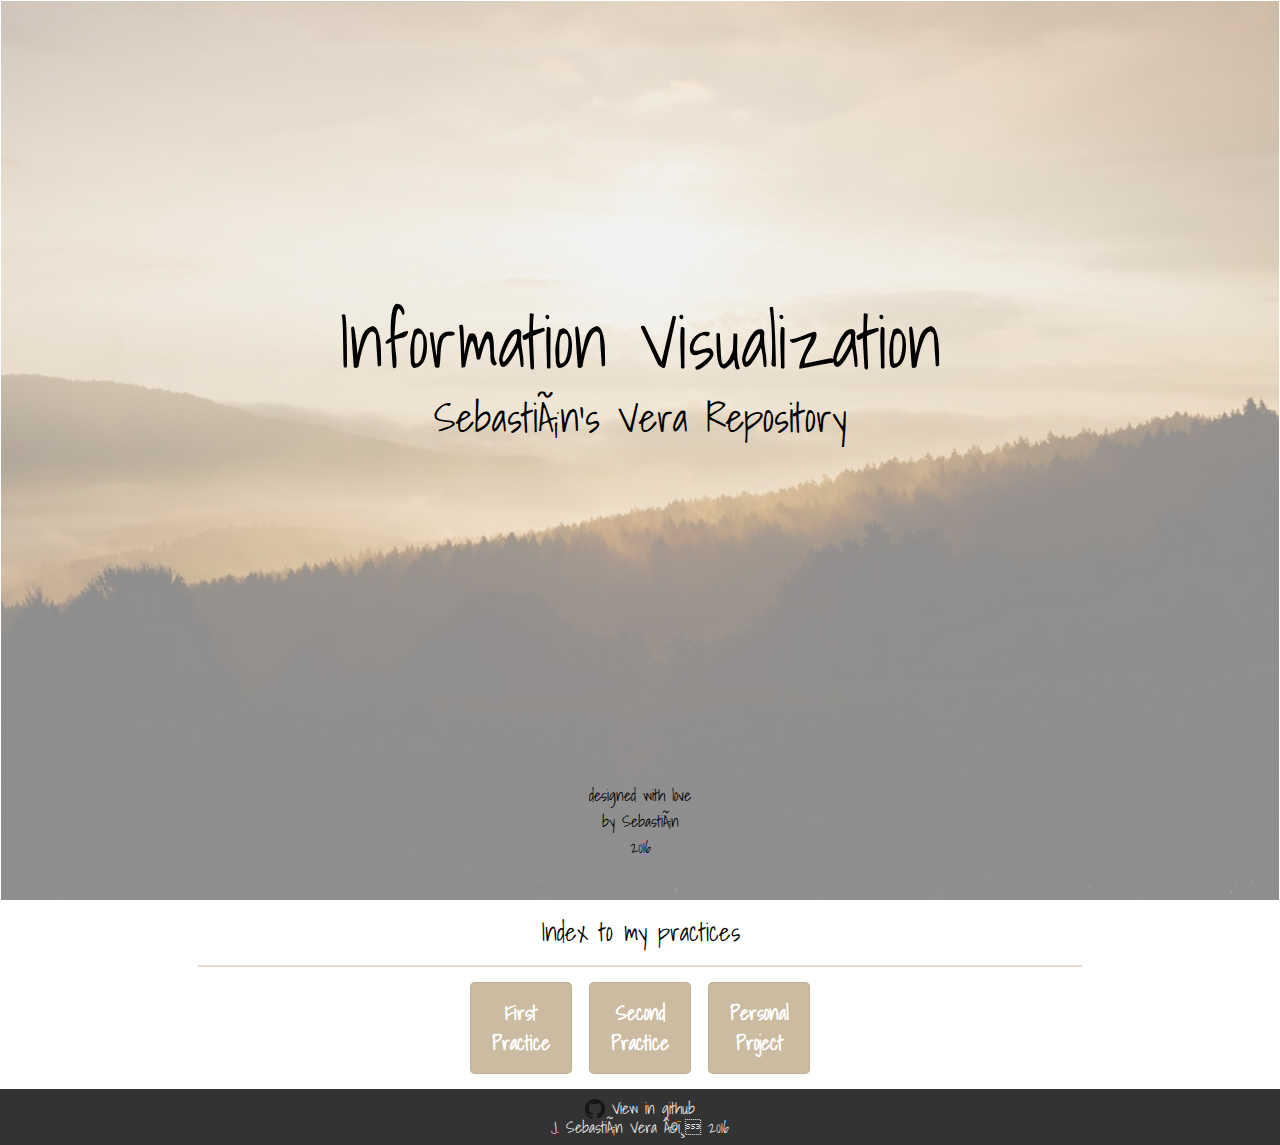
<file: index.html>
<!DOCTYPE html>
<html>
  <title>Sebastián Vera</title>
  <script src="https://ajax.googleapis.com/ajax/libs/jquery/1.12.0/jquery.min.js"></script>
  <script src="https://d3js.org/d3.v3.min.js" charset="utf-8"></script>
  <script src="javascripts/application.js" charset="utf-8"></script>
  <link rel="stylesheet" type="text/css" href="css/resets.css">
  <link rel="stylesheet" type="text/css" href="css/application.css">
  <body>
    <div class="nav-bar">

    </div>
    <section class="main-section">
      <div class="title-container">
        <div class="title-wrapper content-wrapper">
          <h1 class="main-title">
            Information Visualization
          </h1>
          <h4 class="personal-title">
            Sebastián's Vera Repository
          </h4>
        </div>
        <div class="designed-with-love content-wrapper">
          <h6>
            designed with love
          </h6>
          <h6>
            by Sebastián
          </h6>
          <h6>
            2016
          </h6>
        </div>
      </div>
    </section>
    <section class="practices">
      <h3 class="section-title">
        Index to my practices
      </h3>
      <div class="horizontal-line"></div>
      <a class="index-to-practice" href="practices/tp1.html">
        First Practice
      </a>
      <a class="index-to-practice" href="practices/tp2.html">
        Second Practice
      </a>
      <a class="index-to-practice" href="tpe-personal/index.html">
        Personal Project
      </a>
    </section>
    <section class="footer">
      <div class="github-code">
        <img src="assets/github.png"></img>
        <a href="https://github.com/jjsebasv/infovis"> View in github </a>
      </div>
      <div class="copyright">
        J. Sebastián Vera ©️ 2016
      </div>
    </section>
  </body>
</html>
</file>
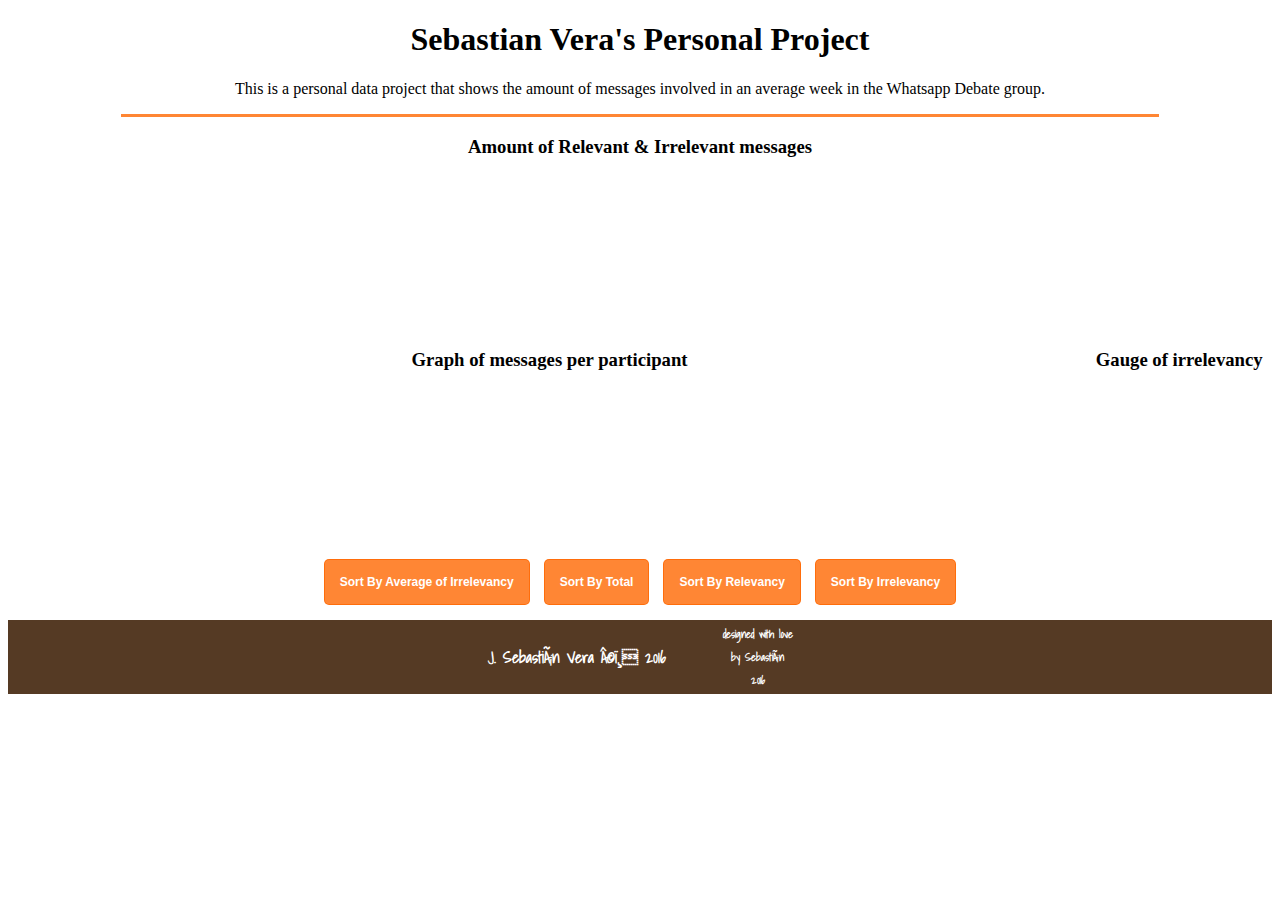
<file: tpe-personal/index.html>
<!DOCTYPE html>
<html>
  <title>Sebastián Vera</title>
  <script src="https://ajax.googleapis.com/ajax/libs/jquery/1.12.0/jquery.min.js"></script>
  <script src="https://d3js.org/d3.v3.min.js" charset="utf-8"></script>
  <script src="nvd3.js" charset="utf-8"></script>
  <script src="c3.js" charset="utf-8"></script>
  <script src="pie-chart.js" charset="utf-8"></script>
  <script src="gauge.js" charset="utf-8"></script>
  <script src="stacked-bar.js" charset="utf-8"></script>
  <script src="sorter.js" charset="utf-8"></script>
  <script src="application.js" charset="utf-8"></script>
  <link rel="stylesheet" type="text/css" href="css/nvd3.css">
  <link rel="stylesheet" type="text/css" href="css/c3.css">
  <link rel="stylesheet" type="text/css" href="css/application.css">
  <body>
    <div class="main-wrapper">
      <h1 class="main-title">
        Sebastian Vera's Personal Project
      </h1>
      <p class="main-information">
        This is a personal data project that shows the amount of messages involved in an average week in the Whatsapp Debate group.
      </p>
    </div>
    <h3 class="pie-title">
      Amount of Relevant & Irrelevant messages
    </h3>
    <div id="piechart">
        <svg></svg>
    </div> 
    <div class="wrapper">
      <h3 class="graph-title">
        Graph of messages per participant
      </h3>
      <h3 class="gauge-title">
        Gauge of irrelevancy
      </h3>
      <div class="bars" id="stacked-bar">
        <svg></svg>
      </div> 
      <div class="gauge" id="gauge">
        <svg></svg>
      </div>
    </div>
    <div class="group-button">
      <button id="average"> Sort By Average of Irrelevancy </button>
      <button id="total"> Sort By Total </button>
      <button id="relevant"> Sort By Relevancy </button>
      <button id="irrelevant"> Sort By Irrelevancy </button>
    </div>
    <div class="footer-wrapper">
      <div class="personal-title">
        <h4>
          J. Sebastián Vera ©️ 2016
        </h4>
      </div>
      <div class="designed-with-love">
        <h6>
          designed with love
        </h6>
        <h6>
          by Sebastián
        </h6>
        <h6>
          2016
        </h6>
      </div>
    </div>
  </body>
</html>
</file>
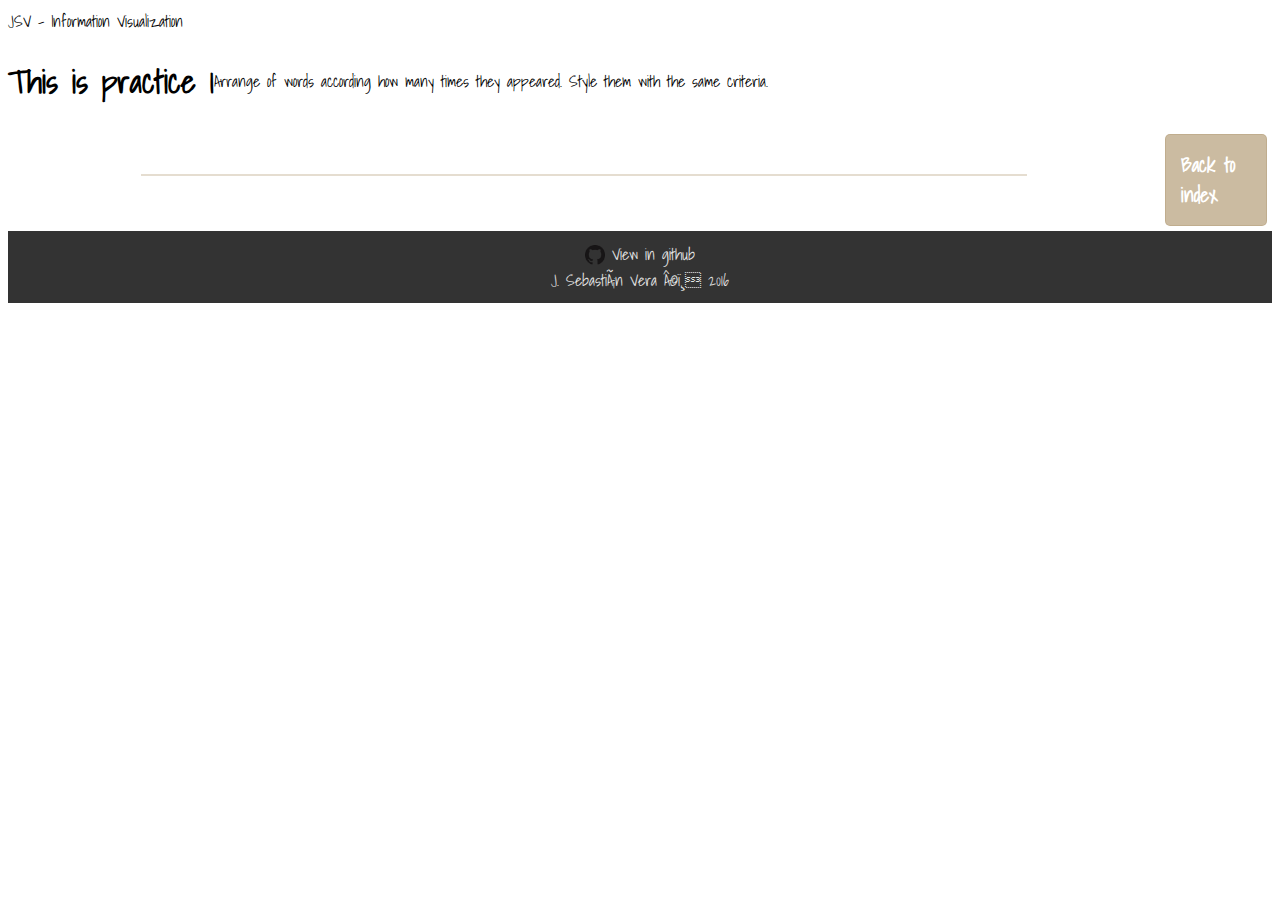
<file: practices/tp1.html>
<!DOCTYPE html>
<html>
  <title>Practice 1</title>
  <script src="https://ajax.googleapis.com/ajax/libs/jquery/1.12.0/jquery.min.js"></script>
  <script src="https://d3js.org/d3.v3.min.js" charset="utf-8"></script>
  <script src="../javascripts/application.js" charset="utf-8"></script>
  <script src="../javascripts/wordCounter.js" charset="utf-8"></script>
  <link rel="stylesheet" type="text/css" href="../css/application.css">
  <body>
    <div class="nav-bar">
      <div class="name"> JSV - Information Visualization </div>
    </div>
    <div class="main-container">
      <div class="white-bg main-bg"></div>
      <div class="content-wrapper main-wrapper">
        <h1>This is practice 1</h1>
        <p>Arrange of words according how many times they appeared. Style them with the same criteria.</p>
        <div class="horizontal-line"></div>
        <div class="my-chart">
        </div>
        <div class="my-cloud">
        </div>
        <a class="index-to-practice" href="../index.html"> Back to index </a>
      </div>
    </div>
    <div class="footer">
      <div class="github-code">
        <img src="../assets/github.png"></img>
        <a href="https://github.com/jjsebasv/infovis"> View in github </a>
      </div>
      <div class="copyright">
        J. Sebastián Vera ©️ 2016
      </div>
    </div>
  </body>
</html>
</file>
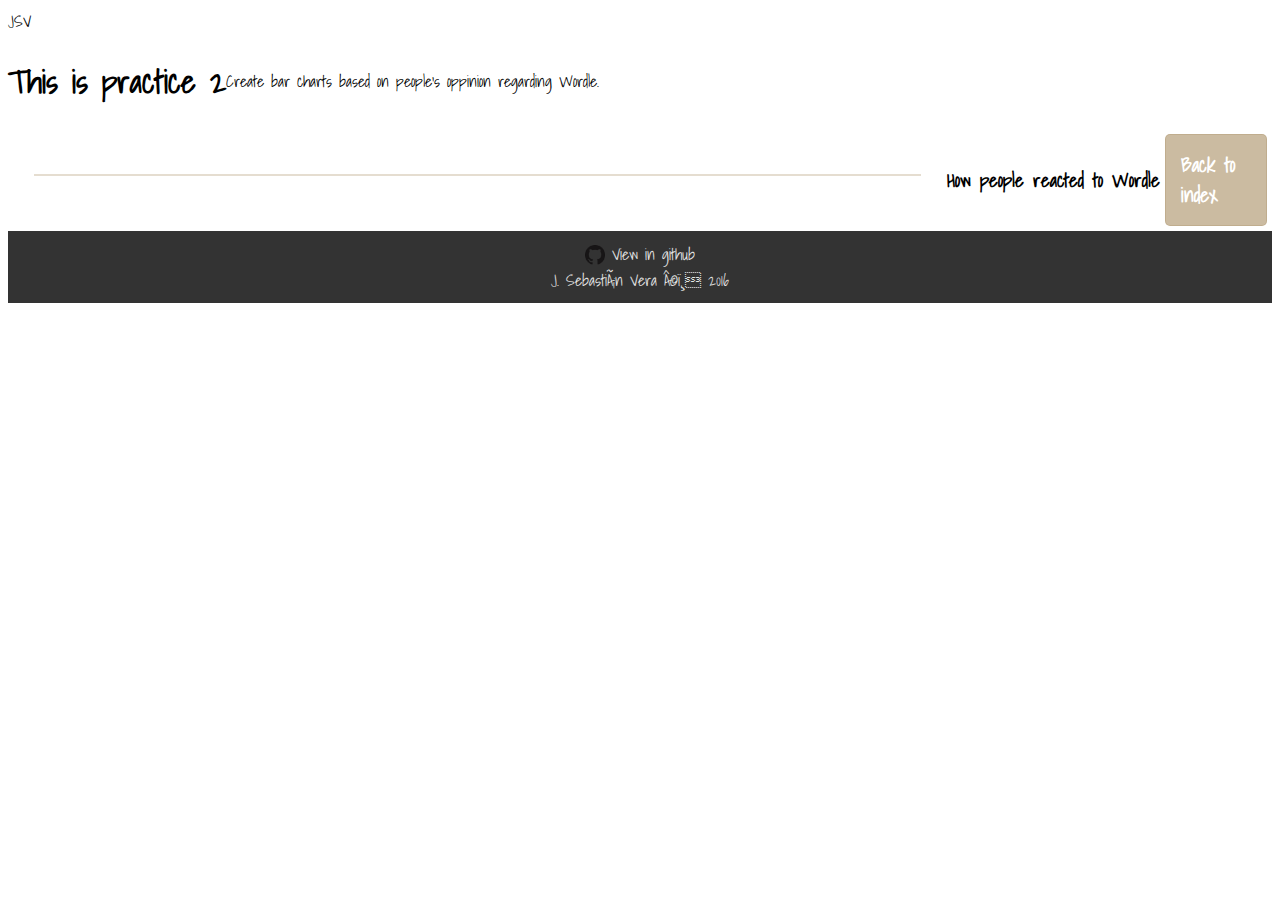
<file: practices/tp2.html>
<!DOCTYPE html>
<html>
  <title>Practice 2</title>
  <script src="https://ajax.googleapis.com/ajax/libs/jquery/1.12.0/jquery.min.js"></script>
  <script src="https://d3js.org/d3.v3.min.js" charset="utf-8"></script>
  <script src="../javascripts/application.js" charset="utf-8"></script>
  <script src="../javascripts/svgCreator.js" charset="utf-8"></script>
  <link rel="stylesheet" type="text/css" href="../css/application.css">
  <body>
    <div class="nav-bar">
      <div class="name"> JSV </div>
    </div>
    <div class="main-container">
      <div class="white-bg main-bg"></div>
      <div class="content-wrapper main-wrapper">
        <h1>This is practice 2</h1>
        <p>Create bar charts based on people's oppinion regarding Wordle.</p>
        <div class="horizontal-line"></div>
        <h3>
          How people reacted to Wordle
        </h3>
        <div class="svg-container"></div>
        <a class="index-to-practice" href="../index.html"> Back to index </a>
      </div>
    </div>
    <div class="footer">
      <div class="github-code">
        <img src="../assets/github.png"></img>
        <a href="https://github.com/jjsebasv/infovis"> View in github </a>
      </div>
      <div class="copyright">
        J. Sebastián Vera ©️ 2016
      </div>
    </div>
  </body>
</html>
</file>
<file: css/application.css>
@import url(https://fonts.googleapis.com/css?family=Shadows+Into+Light);

body {
  font-family: 'Shadows Into Light', cursive;
}

section.main-section {
  background: url("../assets/background2.jpg");
  background-size: cover;
  background-position: center;
  height: 100vh;
  text-align: center;
  width: 100%;
}

.content-wrapper {
  align-content: center;
  align-items: center;
  display: flex;
  flex-wrap: wrap;
  vertical-align: middle;
}

/** Main title */

.title-container {
  background-color: rgba(255, 255, 255, 0.5);
  border: 1px solid #fff;
  height: 100%;
  padding: 10px;
}

.title-wrapper {
  height: 80%;
}

.title-wrapper * {
  margin: 10px auto;
  width: 100%;
}

.title-wrapper .main-title {
  font-size: 72px;
}

.title-wrapper .personal-title {
  font-size: 40px;
}

/** Designed with love */

.designed-with-love {
  height: 20%;
}

.designed-with-love * {
  margin: 5px auto;
  width: 100%;
}

/** Index to practices */

.section-title {
  font-size: 25px;
  margin: 20px auto;
  text-align: center;
}

section.practices {
  margin: 10px;
  text-align: center;
}

.index-to-practice {
  background-color: rgba(190, 170, 137, 0.8);
  border: 1px solid rgba(190, 170, 137, 0.8);
  border-radius: 5px;
  color: #fff;
  display: inline-block;
  font-size: 20px;
  font-weight: 800;
  height: auto;
  line-height: 30px;
  margin: 5px;
  max-width: 70px;
  padding: 15px;
  text-decoration: none;
}

.index-to-practice:hover {
  color: rgba(190, 170, 137, 1);
  background: transparent;
}
/* Old  */
.footer {
  padding: 10px 0;
  width: 100%;
  margin: 0 auto;
  text-align: center;
  background: #333;
  color: #e5e5e5;
}

.footer div,
.footer a {
  color: #e5e5e5;
  text-decoration: none;
}

.github-code img {
  color: #e5e5e5;
  height: 20px;
  vertical-align: middle;
}

.footer .github-code:hover {
  font-weight: 800;
}

.horizontal-line {
  content: "";
  width: 70%;
  border: 1px solid rgba(190, 170, 137, 0.4);
  margin: 0 auto 10px;
}
</file>
<file: tpe-personal/css/nvd3.css>
/* nvd3 version 1.8.1 (https://github.com/novus/nvd3) 2015-06-15 */
.nvd3 .nv-axis {
    pointer-events:none;
    opacity: 1;
}

.nvd3 .nv-axis path {
    fill: none;
    stroke: #000;
    stroke-opacity: .75;
    shape-rendering: crispEdges;
}

.nvd3 .nv-axis path.domain {
    stroke-opacity: .75;
}

.nvd3 .nv-axis.nv-x path.domain {
    stroke-opacity: 0;
}

.nvd3 .nv-axis line {
    fill: none;
    stroke: #e5e5e5;
    shape-rendering: crispEdges;
}

.nvd3 .nv-axis .zero line,
    /*this selector may not be necessary*/ .nvd3 .nv-axis line.zero {
    stroke-opacity: .75;
}

.nvd3 .nv-axis .nv-axisMaxMin text {
    font-weight: bold;
}

.nvd3 .x  .nv-axis .nv-axisMaxMin text,
.nvd3 .x2 .nv-axis .nv-axisMaxMin text,
.nvd3 .x3 .nv-axis .nv-axisMaxMin text {
    text-anchor: middle
}

.nvd3 .nv-axis.nv-disabled {
    opacity: 0;
}

.nvd3 .nv-bars rect {
    fill-opacity: .75;

    transition: fill-opacity 250ms linear;
    -moz-transition: fill-opacity 250ms linear;
    -webkit-transition: fill-opacity 250ms linear;
}

.nvd3 .nv-bars rect.hover {
    fill-opacity: 1;
}

.nvd3 .nv-bars .hover rect {
    fill: lightblue;
}

.nvd3 .nv-bars text {
    fill: rgba(0,0,0,0);
}

.nvd3 .nv-bars .hover text {
    fill: rgba(0,0,0,1);
}

.nvd3 .nv-multibar .nv-groups rect,
.nvd3 .nv-multibarHorizontal .nv-groups rect,
.nvd3 .nv-discretebar .nv-groups rect {
    stroke-opacity: 0;

    transition: fill-opacity 250ms linear;
    -moz-transition: fill-opacity 250ms linear;
    -webkit-transition: fill-opacity 250ms linear;
}

.nvd3 .nv-multibar .nv-groups rect:hover,
.nvd3 .nv-multibarHorizontal .nv-groups rect:hover,
.nvd3 .nv-candlestickBar .nv-ticks rect:hover,
.nvd3 .nv-discretebar .nv-groups rect:hover {
    fill-opacity: 1;
}

.nvd3 .nv-discretebar .nv-groups text,
.nvd3 .nv-multibarHorizontal .nv-groups text {
    font-weight: bold;
    fill: rgba(0,0,0,1);
    stroke: rgba(0,0,0,0);
}

/* boxplot CSS */
.nvd3 .nv-boxplot circle {
  fill-opacity: 0.5;
}

.nvd3 .nv-boxplot circle:hover {
  fill-opacity: 1;
}

.nvd3 .nv-boxplot rect:hover {
  fill-opacity: 1;
}

.nvd3 line.nv-boxplot-median {
  stroke: black;
}

.nv-boxplot-tick:hover {
  stroke-width: 2.5px;
}
/* bullet */
.nvd3.nv-bullet { font: 10px sans-serif; }
.nvd3.nv-bullet .nv-measure { fill-opacity: .8; }
.nvd3.nv-bullet .nv-measure:hover { fill-opacity: 1; }
.nvd3.nv-bullet .nv-marker { stroke: #000; stroke-width: 2px; }
.nvd3.nv-bullet .nv-markerTriangle { stroke: #000; fill: #fff; stroke-width: 1.5px; }
.nvd3.nv-bullet .nv-tick line { stroke: #666; stroke-width: .5px; }
.nvd3.nv-bullet .nv-range.nv-s0 { fill: #eee; }
.nvd3.nv-bullet .nv-range.nv-s1 { fill: #ddd; }
.nvd3.nv-bullet .nv-range.nv-s2 { fill: #ccc; }
.nvd3.nv-bullet .nv-title { font-size: 14px; font-weight: bold; }
.nvd3.nv-bullet .nv-subtitle { fill: #999; }


.nvd3.nv-bullet .nv-range {
    fill: #bababa;
    fill-opacity: .4;
}
.nvd3.nv-bullet .nv-range:hover {
    fill-opacity: .7;
}

.nvd3.nv-candlestickBar .nv-ticks .nv-tick {
    stroke-width: 1px;
}

.nvd3.nv-candlestickBar .nv-ticks .nv-tick.hover {
    stroke-width: 2px;
}

.nvd3.nv-candlestickBar .nv-ticks .nv-tick.positive rect {
    stroke: #2ca02c;
    fill: #2ca02c;
}

.nvd3.nv-candlestickBar .nv-ticks .nv-tick.negative rect {
    stroke: #d62728;
    fill: #d62728;
}

.with-transitions .nv-candlestickBar .nv-ticks .nv-tick {
    transition: stroke-width 250ms linear, stroke-opacity 250ms linear;
    -moz-transition: stroke-width 250ms linear, stroke-opacity 250ms linear;
    -webkit-transition: stroke-width 250ms linear, stroke-opacity 250ms linear;

}

.nvd3.nv-candlestickBar .nv-ticks line {
    stroke: #333;
}


.nvd3 .nv-legend .nv-disabled rect {
    /*fill-opacity: 0;*/
}

.nvd3 .nv-check-box .nv-box {
    fill-opacity:0;
    stroke-width:2;
}

.nvd3 .nv-check-box .nv-check {
    fill-opacity:0;
    stroke-width:4;
}

.nvd3 .nv-series.nv-disabled .nv-check-box .nv-check {
    fill-opacity:0;
    stroke-opacity:0;
}

.nvd3 .nv-controlsWrap .nv-legend .nv-check-box .nv-check {
    opacity: 0;
}

/* line plus bar */
.nvd3.nv-linePlusBar .nv-bar rect {
    fill-opacity: .75;
}

.nvd3.nv-linePlusBar .nv-bar rect:hover {
    fill-opacity: 1;
}
.nvd3 .nv-groups path.nv-line {
    fill: none;
}

.nvd3 .nv-groups path.nv-area {
    stroke: none;
}

.nvd3.nv-line .nvd3.nv-scatter .nv-groups .nv-point {
    fill-opacity: 0;
    stroke-opacity: 0;
}

.nvd3.nv-scatter.nv-single-point .nv-groups .nv-point {
    fill-opacity: .5 !important;
    stroke-opacity: .5 !important;
}


.with-transitions .nvd3 .nv-groups .nv-point {
    transition: stroke-width 250ms linear, stroke-opacity 250ms linear;
    -moz-transition: stroke-width 250ms linear, stroke-opacity 250ms linear;
    -webkit-transition: stroke-width 250ms linear, stroke-opacity 250ms linear;

}

.nvd3.nv-scatter .nv-groups .nv-point.hover,
.nvd3 .nv-groups .nv-point.hover {
    stroke-width: 7px;
    fill-opacity: .95 !important;
    stroke-opacity: .95 !important;
}


.nvd3 .nv-point-paths path {
    stroke: #aaa;
    stroke-opacity: 0;
    fill: #eee;
    fill-opacity: 0;
}



.nvd3 .nv-indexLine {
    cursor: ew-resize;
}

/********************
 * SVG CSS
 */

/********************
  Default CSS for an svg element nvd3 used
*/
svg.nvd3-svg {
    -webkit-touch-callout: none;
    -webkit-user-select: none;
    -khtml-user-select: none;
    -ms-user-select: none;
    -moz-user-select: none;
    user-select: none;
    display: block;
    width:100%;
    height:100%;
}

/********************
  Box shadow and border radius styling
*/
.nvtooltip.with-3d-shadow, .with-3d-shadow .nvtooltip {
    -moz-box-shadow: 0 5px 10px rgba(0,0,0,.2);
    -webkit-box-shadow: 0 5px 10px rgba(0,0,0,.2);
    box-shadow: 0 5px 10px rgba(0,0,0,.2);

    -webkit-border-radius: 5px;
    -moz-border-radius: 5px;
    border-radius: 5px;
}


.nvd3 text {
    font: normal 12px Arial;
}

.nvd3 .title {
    font: bold 14px Arial;
}

.nvd3 .nv-background {
    fill: white;
    fill-opacity: 0;
}

.nvd3.nv-noData {
    font-size: 18px;
    font-weight: bold;
}


/**********
*  Brush
*/

.nv-brush .extent {
    fill-opacity: .125;
    shape-rendering: crispEdges;
}

.nv-brush .resize path {
    fill: #eee;
    stroke: #666;
}


/**********
*  Legend
*/

.nvd3 .nv-legend .nv-series {
    cursor: pointer;
}

.nvd3 .nv-legend .nv-disabled circle {
    fill-opacity: 0;
}

/* focus */
.nvd3 .nv-brush .extent {
    fill-opacity: 0 !important;
}

.nvd3 .nv-brushBackground rect {
    stroke: #000;
    stroke-width: .4;
    fill: #fff;
    fill-opacity: .7;
}


.nvd3.nv-ohlcBar .nv-ticks .nv-tick {
    stroke-width: 1px;
}

.nvd3.nv-ohlcBar .nv-ticks .nv-tick.hover {
    stroke-width: 2px;
}

.nvd3.nv-ohlcBar .nv-ticks .nv-tick.positive {
    stroke: #2ca02c;
}

.nvd3.nv-ohlcBar .nv-ticks .nv-tick.negative {
    stroke: #d62728;
}


.nvd3 .background path {
    fill: none;
    stroke: #EEE;
    stroke-opacity: .4;
    shape-rendering: crispEdges;
}

.nvd3 .foreground path {
    fill: none;
    stroke-opacity: .7;
}

.nvd3 .nv-parallelCoordinates-brush .extent
{
    fill: #fff;
    fill-opacity: .6;
    stroke: gray;
    shape-rendering: crispEdges;
}

.nvd3 .nv-parallelCoordinates .hover  {
    fill-opacity: 1;
	stroke-width: 3px;
}


.nvd3 .missingValuesline line {
  fill: none;
  stroke: black;
  stroke-width: 1;
  stroke-opacity: 1;
  stroke-dasharray: 5, 5;
}
.nvd3.nv-pie path {
    stroke-opacity: 0;
    transition: fill-opacity 250ms linear, stroke-width 250ms linear, stroke-opacity 250ms linear;
    -moz-transition: fill-opacity 250ms linear, stroke-width 250ms linear, stroke-opacity 250ms linear;
    -webkit-transition: fill-opacity 250ms linear, stroke-width 250ms linear, stroke-opacity 250ms linear;

}

.nvd3.nv-pie .nv-pie-title {
    font-size: 24px;
    fill: rgba(19, 196, 249, 0.59);
}

.nvd3.nv-pie .nv-slice text {
    stroke: #000;
    stroke-width: 0;
}

.nvd3.nv-pie path {
    stroke: #fff;
    stroke-width: 1px;
    stroke-opacity: 1;
}

.nvd3.nv-pie .hover path {
    fill-opacity: .7;
}
.nvd3.nv-pie .nv-label {
    pointer-events: none;
}
.nvd3.nv-pie .nv-label rect {
    fill-opacity: 0;
    stroke-opacity: 0;
}

/* scatter */
.nvd3 .nv-groups .nv-point.hover {
    stroke-width: 20px;
    stroke-opacity: .5;
}

.nvd3 .nv-scatter .nv-point.hover {
    fill-opacity: 1;
}
.nv-noninteractive {
    pointer-events: none;
}

.nv-distx, .nv-disty {
    pointer-events: none;
}

/* sparkline */
.nvd3.nv-sparkline path {
    fill: none;
}

.nvd3.nv-sparklineplus g.nv-hoverValue {
    pointer-events: none;
}

.nvd3.nv-sparklineplus .nv-hoverValue line {
    stroke: #333;
    stroke-width: 1.5px;
}

.nvd3.nv-sparklineplus,
.nvd3.nv-sparklineplus g {
    pointer-events: all;
}

.nvd3 .nv-hoverArea {
    fill-opacity: 0;
    stroke-opacity: 0;
}

.nvd3.nv-sparklineplus .nv-xValue,
.nvd3.nv-sparklineplus .nv-yValue {
    stroke-width: 0;
    font-size: .9em;
    font-weight: normal;
}

.nvd3.nv-sparklineplus .nv-yValue {
    stroke: #f66;
}

.nvd3.nv-sparklineplus .nv-maxValue {
    stroke: #2ca02c;
    fill: #2ca02c;
}

.nvd3.nv-sparklineplus .nv-minValue {
    stroke: #d62728;
    fill: #d62728;
}

.nvd3.nv-sparklineplus .nv-currentValue {
    font-weight: bold;
    font-size: 1.1em;
}
/* stacked area */
.nvd3.nv-stackedarea path.nv-area {
    fill-opacity: .7;
    stroke-opacity: 0;
    transition: fill-opacity 250ms linear, stroke-opacity 250ms linear;
    -moz-transition: fill-opacity 250ms linear, stroke-opacity 250ms linear;
    -webkit-transition: fill-opacity 250ms linear, stroke-opacity 250ms linear;
}

.nvd3.nv-stackedarea path.nv-area.hover {
    fill-opacity: .9;
}


.nvd3.nv-stackedarea .nv-groups .nv-point {
    stroke-opacity: 0;
    fill-opacity: 0;
}


.nvtooltip {
    position: absolute;
    background-color: rgba(255,255,255,1.0);
    color: rgba(0,0,0,1.0);
    padding: 1px;
    border: 1px solid rgba(0,0,0,.2);
    z-index: 10000;
    display: block;

    font-family: Arial;
    font-size: 13px;
    text-align: left;
    pointer-events: none;

    white-space: nowrap;

    -webkit-touch-callout: none;
    -webkit-user-select: none;
    -khtml-user-select: none;
    -moz-user-select: none;
    -ms-user-select: none;
    user-select: none;
}

.nvtooltip {
    background: rgba(255,255,255, 0.8);
    border: 1px solid rgba(0,0,0,0.5);
    border-radius: 4px;
}

/*Give tooltips that old fade in transition by
    putting a "with-transitions" class on the container div.
*/
.nvtooltip.with-transitions, .with-transitions .nvtooltip {
    transition: opacity 50ms linear;
    -moz-transition: opacity 50ms linear;
    -webkit-transition: opacity 50ms linear;

    transition-delay: 200ms;
    -moz-transition-delay: 200ms;
    -webkit-transition-delay: 200ms;
}

.nvtooltip.x-nvtooltip,
.nvtooltip.y-nvtooltip {
    padding: 8px;
}

.nvtooltip h3 {
    margin: 0;
    padding: 4px 14px;
    line-height: 18px;
    font-weight: normal;
    background-color: rgba(247,247,247,0.75);
    color: rgba(0,0,0,1.0);
    text-align: center;

    border-bottom: 1px solid #ebebeb;

    -webkit-border-radius: 5px 5px 0 0;
    -moz-border-radius: 5px 5px 0 0;
    border-radius: 5px 5px 0 0;
}

.nvtooltip p {
    margin: 0;
    padding: 5px 14px;
    text-align: center;
}

.nvtooltip span {
    display: inline-block;
    margin: 2px 0;
}

.nvtooltip table {
    margin: 6px;
    border-spacing:0;
}


.nvtooltip table td {
    padding: 2px 9px 2px 0;
    vertical-align: middle;
}

.nvtooltip table td.key {
    font-weight:normal;
}
.nvtooltip table td.value {
    text-align: right;
    font-weight: bold;
}

.nvtooltip table tr.highlight td {
    padding: 1px 9px 1px 0;
    border-bottom-style: solid;
    border-bottom-width: 1px;
    border-top-style: solid;
    border-top-width: 1px;
}

.nvtooltip table td.legend-color-guide div {
    width: 8px;
    height: 8px;
    vertical-align: middle;
}

.nvtooltip table td.legend-color-guide div {
    width: 12px;
    height: 12px;
    border: 1px solid #999;
}

.nvtooltip .footer {
    padding: 3px;
    text-align: center;
}

.nvtooltip-pending-removal {
    pointer-events: none;
    display: none;
}


/****
Interactive Layer
*/
.nvd3 .nv-interactiveGuideLine {
    pointer-events:none;
}
.nvd3 line.nv-guideline {
    stroke: #ccc;
}
</file>
<file: tpe-personal/css/c3.css>
/*-- Chart --*/
.c3 svg {
  font: 10px sans-serif;
  -webkit-tap-highlight-color: transparent; }

.c3 path, .c3 line {
  fill: none;
  stroke: #000; }

.c3 text {
  -webkit-user-select: none;
  -moz-user-select: none;
  user-select: none; }

.c3-legend-item-tile,
.c3-xgrid-focus,
.c3-ygrid,
.c3-event-rect,
.c3-bars path {
  shape-rendering: crispEdges; }

.c3-chart-arc path {
  stroke: #fff; }

.c3-chart-arc text {
  fill: #fff;
  font-size: 13px; }

/*-- Axis --*/
/*-- Grid --*/
.c3-grid line {
  stroke: #aaa; }

.c3-grid text {
  fill: #aaa; }

.c3-xgrid, .c3-ygrid {
  stroke-dasharray: 3 3; }

/*-- Text on Chart --*/
.c3-text.c3-empty {
  fill: #808080;
  font-size: 2em; }

/*-- Line --*/
.c3-line {
  stroke-width: 1px; }

/*-- Point --*/
.c3-circle._expanded_ {
  stroke-width: 1px;
  stroke: white; }

.c3-selected-circle {
  fill: white;
  stroke-width: 2px; }

/*-- Bar --*/
.c3-bar {
  stroke-width: 0; }

.c3-bar._expanded_ {
  fill-opacity: 0.75; }

/*-- Focus --*/
.c3-target.c3-focused {
  opacity: 1; }

.c3-target.c3-focused path.c3-line, .c3-target.c3-focused path.c3-step {
  stroke-width: 2px; }

.c3-target.c3-defocused {
  opacity: 0.3 !important; }

/*-- Region --*/
.c3-region {
  fill: steelblue;
  fill-opacity: .1; }

/*-- Brush --*/
.c3-brush .extent {
  fill-opacity: .1; }

/*-- Select - Drag --*/
/*-- Legend --*/
.c3-legend-item {
  font-size: 12px; }

.c3-legend-item-hidden {
  opacity: 0.15; }

.c3-legend-background {
  opacity: 0.75;
  fill: white;
  stroke: lightgray;
  stroke-width: 1; }

/*-- Title --*/
.c3-title {
  font: 14px sans-serif; }

/*-- Tooltip --*/
.c3-tooltip-container {
  z-index: 10; }

.c3-tooltip {
  border-collapse: collapse;
  border-spacing: 0;
  background-color: #fff;
  empty-cells: show;
  -webkit-box-shadow: 7px 7px 12px -9px #777777;
  -moz-box-shadow: 7px 7px 12px -9px #777777;
  box-shadow: 7px 7px 12px -9px #777777;
  opacity: 0.9; }

.c3-tooltip tr {
  border: 1px solid #CCC; }

.c3-tooltip th {
  background-color: #aaa;
  font-size: 14px;
  padding: 2px 5px;
  text-align: left;
  color: #FFF; }

.c3-tooltip td {
  font-size: 13px;
  padding: 3px 6px;
  background-color: #fff;
  border-left: 1px dotted #999; }

.c3-tooltip td > span {
  display: inline-block;
  width: 10px;
  height: 10px;
  margin-right: 6px; }

.c3-tooltip td.value {
  text-align: right; }

/*-- Area --*/
.c3-area {
  stroke-width: 0;
  opacity: 0.2; }

/*-- Arc --*/
.c3-chart-arcs-title {
  dominant-baseline: middle;
  font-size: 1.3em; }

.c3-chart-arcs .c3-chart-arcs-background {
  fill: #e0e0e0;
  stroke: none; }

.c3-chart-arcs .c3-chart-arcs-gauge-unit {
  fill: #000;
  font-size: 16px; }

.c3-chart-arcs .c3-chart-arcs-gauge-max {
  fill: #777; }

.c3-chart-arcs .c3-chart-arcs-gauge-min {
  fill: #777; }

.c3-chart-arc .c3-gauge-value {
  fill: #000;
  /*  font-size: 28px !important;*/ }
</file>
<file: tpe-personal/css/application.css>
@import url(https://fonts.googleapis.com/css?family=Shadows+Into+Light);

.main-wrapper {
	border-bottom: 3px solid rgba(255, 104, 1, 0.8);
	margin: 10px auto;
	text-align: center;
	padding: 0 45px;
	width: 75%;
}

.pie-title {
	text-align: center;
}

.wrapper {
	text-align: center;
	width: 100%;
}

.wrapper .bars, .wrapper .graph-title {
	display: inline-block;
	vertical-align: middle;
	width: 85%;
}

.wrapper .gauge, .wrapper .gauge-title {
	display: inline-block;
	vertical-align: middle;
	width: 14%;
}

.group-button {
	margin: 10px;
	text-align: center;
}

.group-button button {
  background-color: rgba(255, 104, 1, 0.8);
  border: 1px solid rgba(255, 104, 1, 0.8);
  border-radius: 5px;
  color: #fff;
  display: inline-block;
  font-size: 12px;
  font-weight: 800;
  height: auto;
  margin: 5px;
  padding: 15px;
  text-decoration: none;
}

.group-button button:hover {
	background-color: #fff;
	color: rgba(255, 104, 1, 1);
}

.footer-wrapper {
	background-color: #553A24;
	color: #fff;
	font-family: 'Shadows Into Light', cursive;
	text-align: center;
	width: 100%;
}

.personal-title, .designed-with-love {
  display: inline-block;
  vertical-align: middle;
}

.designed-with-love * {
  margin: 5px 25px;
  width: 100%;
}
</file>
<file: css/resets.css>
html, body, div, span, applet, object, iframe,
h1, h2, h3, h4, h5, h6, p, blockquote, pre,
a, abbr, acronym, address, big, cite, code,
del, dfn, em, img, ins, kbd, q, s, samp,
small, strike, strong, sub, sup, tt, var,
b, u, i, center,
dl, dt, dd, ol, ul, li,
fieldset, form, label, legend,
table, caption, tbody, tfoot, thead, tr, th, td,
article, aside, canvas, details, embed,
figure, figcaption, footer, header, hgroup,
menu, nav, output, ruby, section, summary,
time, mark, audio, video {
	margin: 0;
	padding: 0;
	border: 0;
	font-size: 100%;
	font: inherit;
	vertical-align: baseline;
}
/* HTML5 display-role reset for older browsers */
article, aside, details, figcaption, figure,
footer, header, hgroup, menu, nav, section {
	display: block;
}
body {
	line-height: 1;
}
ol, ul {
	list-style: none;
}
blockquote, q {
	quotes: none;
}
blockquote:before, blockquote:after,
q:before, q:after {
	content: '';
	content: none;
}
table {
	border-collapse: collapse;
	border-spacing: 0;
}
</file>
